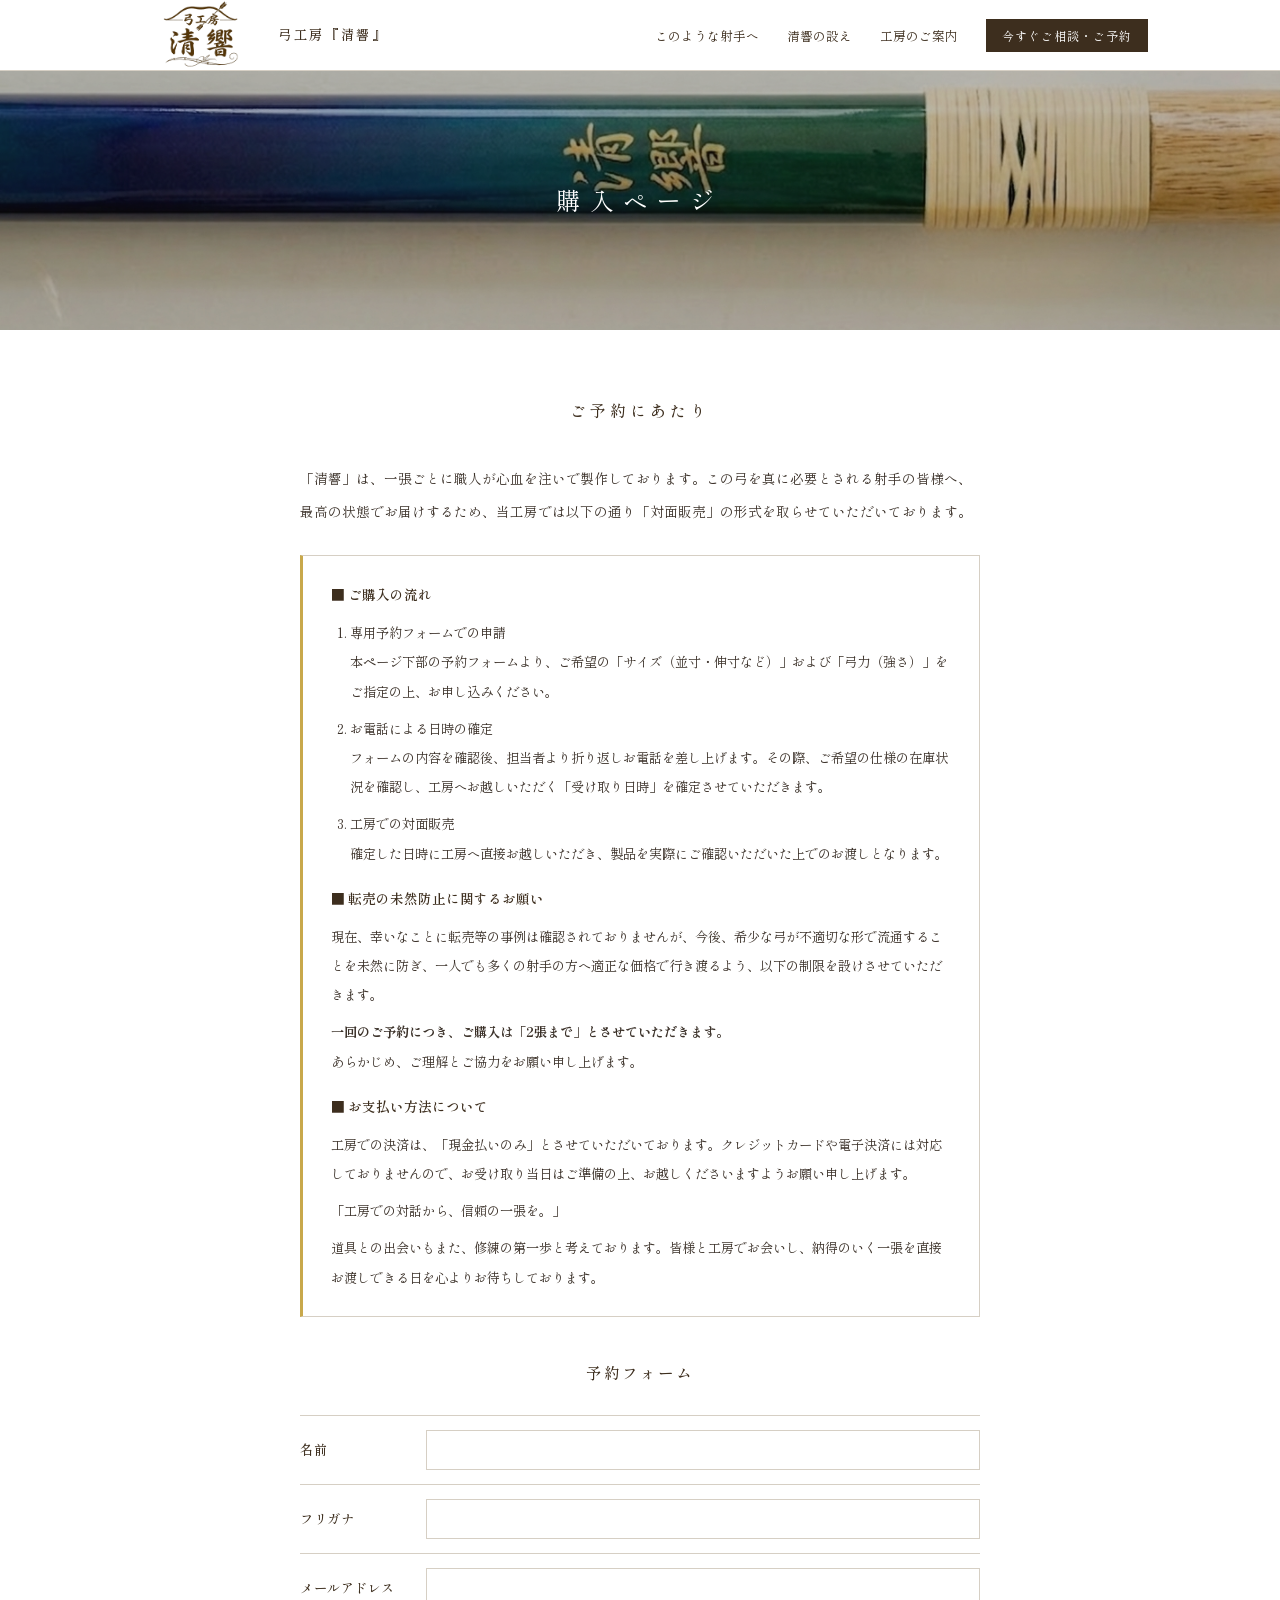
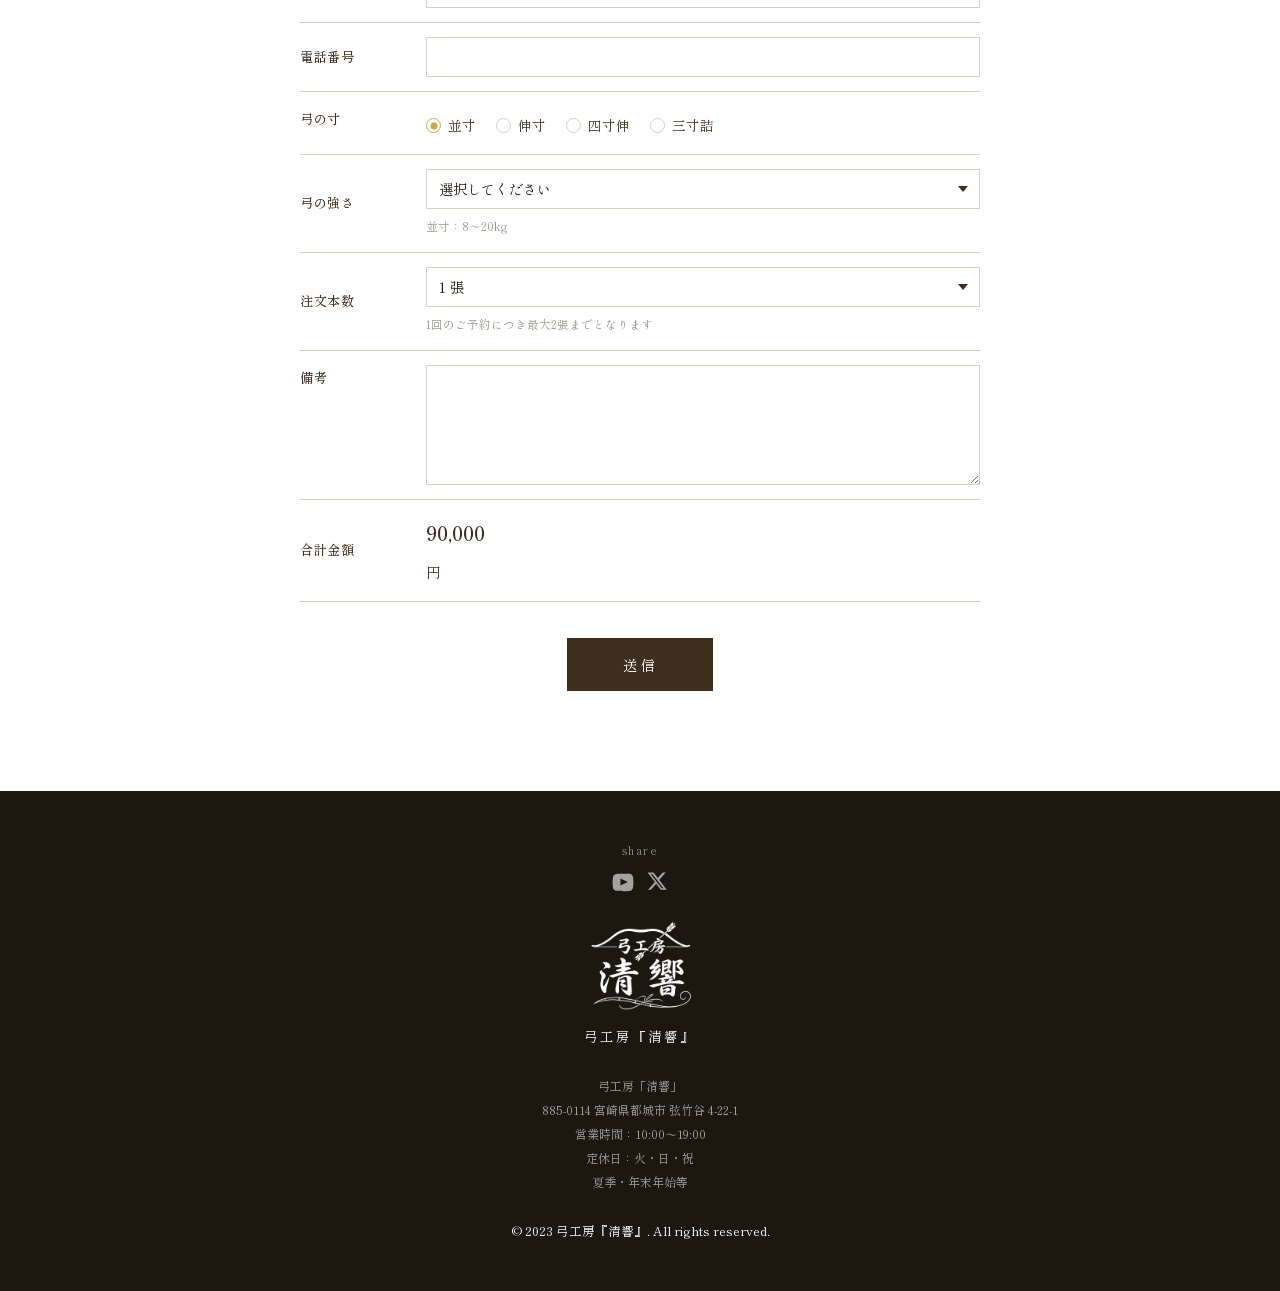
<file: order.html>
<!DOCTYPE html>
<html lang="ja">
<head>
  <meta charset="UTF-8">
  <meta name="viewport" content="width=device-width, initial-scale=1.0">
  <title>購入ページ | 弓工房『清響』</title>
  <link rel="preconnect" href="https://fonts.googleapis.com">
  <link rel="preconnect" href="https://fonts.gstatic.com" crossorigin>
  <link href="https://fonts.googleapis.com/css2?family=Noto+Serif+JP:wght@300;400;500;600&family=Shippori+Mincho:wght@400;500;600&family=Cormorant+Garamond:ital,wght@0,300;0,400;1,300&display=swap" rel="stylesheet">
  <link rel="stylesheet" href="css/style.css">
  <link rel="icon" href="./image/favicon.svg" type="image/svg+xml">
  <script src="js/main.js" defer></script>
</head>
<body>

  <!-- ========== HEADER ========== -->
  <header class="site-header">
    <div class="header-inner">
      <a href="index.html" class="site-logo">
        <img src="image/koubourogo.png" alt="清響ロゴ" class="logo-img">
        <span class="logo-text">弓工房『清響』</span>
      </a>
      <nav class="site-nav">
        <ul>
          <li><a href="index.html#about">このような射手へ</a></li>
          <li><a href="index.html#specs">清響の設え</a></li>
          <li><a href="index.html#workshop">工房のご案内</a></li>
          <li><a href="order.html" class="nav-btn">今すぐご相談・ご予約</a></li>
        </ul>
      </nav>
      <button class="hamburger" id="hamburger" aria-label="メニューを開く" aria-expanded="false">
        <span></span><span></span><span></span>
      </button>
    </div>
  </header>

  <!-- ========== MOBILE NAV ========== -->
  <div class="mobile-nav-overlay" id="mobileNavOverlay"></div>
  <aside class="mobile-nav" id="mobileNav" aria-hidden="true">
    <div class="mobile-nav-inner">
      <button class="mobile-nav-close" id="mobileNavClose" aria-label="閉じる">
        <svg width="20" height="20" viewBox="0 0 20 20" fill="none">
          <path d="M2 2l16 16M18 2L2 18" stroke="currentColor" stroke-width="1.5" stroke-linecap="round"/>
        </svg>
      </button>
      <nav class="mobile-nav-body">
        <ul>
          <li><a href="index.html#about" class="mobile-nav-link">このような射手へ</a></li>
          <li><a href="index.html#specs" class="mobile-nav-link">清響の設え</a></li>
          <li><a href="index.html#workshop" class="mobile-nav-link">工房のご案内</a></li>
        </ul>
      </nav>
      <div class="mobile-nav-cta">
        <a href="order.html" class="mobile-nav-cta-btn">誂えのご相談</a>
      </div>
      <div class="mobile-nav-footer">
        <p class="mobile-nav-address">〒885-0114<br>宮崎県都城市 弦竹谷 4-22-1</p>
        <p class="mobile-nav-tel">TEL：0986-36-5080</p>
        <div class="mobile-nav-share">
          <a href="#" aria-label="YouTube">
            <svg width="20" height="20" viewBox="0 0 24 24" fill="currentColor"><path d="M23 7s-.3-2-1.2-2.7c-1.1-1.2-2.4-1.2-3-1.3C16.3 3 12 3 12 3s-4.3 0-6.8.2c-.6.1-1.9.1-3 1.3C1.3 5 1 7 1 7S.7 9.2.7 11.3v2.1C.7 15.5 1 17.7 1 17.7s.3 2 1.2 2.7c1.1 1.2 2.6 1.1 3.3 1.2C7.6 21.8 12 22 12 22s4.3 0 6.8-.3c.6-.1 1.9-.1 3-1.3.9-.7 1.2-2.7 1.2-2.7s.3-2.2.3-4.3v-2.1C23.3 9.2 23 7 23 7zm-13.8 8.8V8.2l8.1 3.8-8.1 3.8z"/></svg>
          </a>
          <a href="#" aria-label="X">
            <svg width="20" height="20" viewBox="0 0 24 24" fill="currentColor"><path d="M18.3 1.7h3.2l-7 8 8.2 10.8h-6.5l-5-6.6-5.8 6.6H2.2l7.5-8.5L1.7 1.7h6.6l4.6 6 5.4-6zm-1.1 17h1.8L7.1 3.5H5.2l12 15.2z"/></svg>
          </a>
        </div>
      </div>
    </div>
  </aside>

  <!-- ========== PAGE HERO ========== -->
  <section class="page-hero">
    <div class="page-hero-img-wrap">
      <img src="image/yumiyoko.png" alt="清響の弓">
    </div>
    <div class="page-hero-overlay">
      <h1 class="page-hero-title">購入ページ</h1>
    </div>
  </section>

  <!-- ========== ORDER CONTENT ========== -->
  <section class="order-section">
    <div class="container narrow">
      <h2 class="order-heading js-fade">ご予約にあたり</h2>

      <div class="order-text js-fade">
        <p>「清響」は、一張ごとに職人が心血を注いで製作しております。この弓を真に必要とされる射手の皆様へ、最高の状態でお届けするため、当工房では以下の通り「対面販売」の形式を取らせていただいております。</p>
      </div>

      <div class="order-notice js-fade">
        <p class="order-notice-head">■ ご購入の流れ</p>
        <ol>
          <li>専用予約フォームでの申請<br>本ページ下部の予約フォームより、ご希望の「サイズ（並寸・伸寸など）」および「弓力（強さ）」をご指定の上、お申し込みください。</li>
          <li>お電話による日時の確定<br>フォームの内容を確認後、担当者より折り返しお電話を差し上げます。その際、ご希望の仕様の在庫状況を確認し、工房へお越しいただく「受け取り日時」を確定させていただきます。</li>
          <li>工房での対面販売<br>確定した日時に工房へ直接お越しいただき、製品を実際にご確認いただいた上でのお渡しとなります。</li>
        </ol>

        <p class="order-notice-head">■ 転売の未然防止に関するお願い</p>
        <p>現在、幸いなことに転売等の事例は確認されておりませんが、今後、希少な弓が不適切な形で流通することを未然に防ぎ、一人でも多くの射手の方へ適正な価格で行き渡るよう、以下の制限を設けさせていただきます。</p>
        <p><strong>一回のご予約につき、ご購入は「2張まで」とさせていただきます。</strong><br>あらかじめ、ご理解とご協力をお願い申し上げます。</p>

        <p class="order-notice-head">■ お支払い方法について</p>
        <p>工房での決済は、「現金払いのみ」とさせていただいております。クレジットカードや電子決済には対応しておりませんので、お受け取り当日はご準備の上、お越しくださいますようお願い申し上げます。</p>
        <p>「工房での対話から、信頼の一張を。」</p>
        <p>道具との出会いもまた、修練の第一歩と考えております。皆様と工房でお会いし、納得のいく一張を直接お渡しできる日を心よりお待ちしております。</p>
      </div>
    </div>

    <!-- ========== FORM ========== -->
    <div class="container narrow">
      <h3 class="form-title js-fade">予約フォーム</h3>
      <div class="order-form js-fade" id="orderForm">

        <div class="form-row">
          <label class="form-label" for="fname">名前</label>
          <div class="form-field">
            <input type="text" id="fname" class="form-input">
          </div>
        </div>

        <div class="form-row">
          <label class="form-label" for="furigana">フリガナ</label>
          <div class="form-field">
            <input type="text" id="furigana" class="form-input">
          </div>
        </div>

        <div class="form-row">
          <label class="form-label" for="email">メールアドレス</label>
          <div class="form-field">
            <input type="email" id="email" class="form-input">
          </div>
        </div>

        <div class="form-row">
          <label class="form-label" for="tel">電話番号</label>
          <div class="form-field">
            <input type="tel" id="tel" class="form-input">
          </div>
        </div>

        <!-- 弓の寸（ラジオ） -->
        <div class="form-row form-row-top">
          <label class="form-label">弓の寸</label>
          <div class="form-field">
            <div class="radio-group" id="sunGroup">
              <label class="radio-label"><input type="radio" name="bowSun" value="並寸" checked> 並寸</label>
              <label class="radio-label"><input type="radio" name="bowSun" value="伸寸"> 伸寸</label>
              <label class="radio-label"><input type="radio" name="bowSun" value="四寸伸"> 四寸伸</label>
              <label class="radio-label"><input type="radio" name="bowSun" value="三寸詰"> 三寸詰</label>
            </div>
          </div>
        </div>

        <!-- 弓の強さ（プルダウン） -->
        <div class="form-row">
          <label class="form-label" for="bowStrength">弓の強さ</label>
          <div class="form-field">
            <div class="select-wrap">
              <select id="bowStrength" class="form-select"></select>
            </div>
            <p class="form-hint" id="strengthHint">並寸：8〜20kg</p>
          </div>
        </div>

        <!-- 注文本数 -->
        <div class="form-row">
          <label class="form-label" for="quantity">注文本数</label>
          <div class="form-field">
            <div class="select-wrap">
              <select id="quantity" class="form-select">
                <option value="1">1 張</option>
                <option value="2">2 張</option>
              </select>
            </div>
            <p class="form-hint">1回のご予約につき最大2張までとなります</p>
            <p class="form-error" id="quantityError" style="display:none;">ご予約は最大2張までとさせていただいております。</p>
          </div>
        </div>

        <!-- 備考 -->
        <div class="form-row form-row-top">
          <label class="form-label" for="note">備考</label>
          <div class="form-field">
            <textarea id="note" class="form-textarea" rows="5"></textarea>
          </div>
        </div>

        <!-- 合計金額 -->
        <div class="form-row form-total-row">
          <label class="form-label">合計金額</label>
          <div class="form-field total-field">
            <span id="totalAmt">90,000</span>
            <span class="yen-unit">円</span>
          </div>
        </div>

        <div class="form-submit-row">
          <button type="button" class="btn-primary large" id="submitBtn">送信</button>
        </div>

      </div>
    </div>
  </section>

  <!-- ========== FOOTER ========== -->
  <footer class="site-footer">
    <div class="footer-inner">
      <div class="footer-share">
        <span class="footer-share-label">share</span>
        <div class="footer-share-icons">
          <a href="#" aria-label="YouTube" class="footer-icon-link">
            <svg width="22" height="22" viewBox="0 0 24 24" fill="currentColor"><path d="M23 7s-.3-2-1.2-2.7c-1.1-1.2-2.4-1.2-3-1.3C16.3 3 12 3 12 3s-4.3 0-6.8.2c-.6.1-1.9.1-3 1.3C1.3 5 1 7 1 7S.7 9.2.7 11.3v2.1C.7 15.5 1 17.7 1 17.7s.3 2 1.2 2.7c1.1 1.2 2.6 1.1 3.3 1.2C7.6 21.8 12 22 12 22s4.3 0 6.8-.3c.6-.1 1.9-.1 3-1.3.9-.7 1.2-2.7 1.2-2.7s.3-2.2.3-4.3v-2.1C23.3 9.2 23 7 23 7zm-13.8 8.8V8.2l8.1 3.8-8.1 3.8z"/></svg>
          </a>
          <a href="#" aria-label="X" class="footer-icon-link">
            <svg width="22" height="22" viewBox="0 0 24 24" fill="currentColor"><path d="M18.3 1.7h3.2l-7 8 8.2 10.8h-6.5l-5-6.6-5.8 6.6H2.2l7.5-8.5L1.7 1.7h6.6l4.6 6 5.4-6zm-1.1 17h1.8L7.1 3.5H5.2l12 15.2z"/></svg>
          </a>
        </div>
      </div>
      <div class="footer-logo-block">
        <div class="footer-logo-seal">
          <img src="image/fotterlogo.png" alt="ロゴ">
        </div>
        <p class="footer-logo-name">弓工房『清響』</p>
      </div>
      <div class="footer-info">
        <p>弓工房「清響」<br>
        885-0114 宮崎県都城市 弦竹谷 4-22-1<br>
        営業時間：10:00〜19:00<br>
        定休日：火・日・祝<br>
        夏季・年末年始等</p>
      </div>
      <small>&copy; 2023 弓工房『清響』. All rights reserved.</small>
    </div>
  </footer>

</body>
</html>
</file>
<file: css/style.css>
/* =============================================
   清響 弓工房 — style.css
   ============================================= */

:root {
  --white:       #ffffff;
  --off-white:   #fafafa;
  --cream:       #f8f4ef;
  --ink:         #1c1810;
  --brown-dark:  #3d2e1e;
  --brown-mid:   #6b4c2a;
  --gold:        #c8a84b;
  --gray-bg:     #efefeb;
  --gray-mid:    #9a9890;
  --border:      #d6cfc4;
  --hover-btn:   #FEBB80;
  --max-w:       1080px;
  --narrow-w:    680px;
  --font-ja:     'Shippori Mincho', 'Noto Serif JP', serif;
  --font-en:     'Cormorant Garamond', serif;
  --header-h:    70px;
}

*, *::before, *::after { box-sizing: border-box; margin: 0; padding: 0; }
html { scroll-behavior: smooth; }

body {
  background: var(--white);
  color: var(--ink);
  font-family: var(--font-ja);
  font-size: 15px;
  line-height: 2;
  -webkit-font-smoothing: antialiased;
}

img { display: block; width: 100%; height: auto; }
a { color: inherit; text-decoration: none; }

.container {
  max-width: var(--max-w);
  margin: 0 auto;
  padding: 0 32px;
}
.container.narrow {
  max-width: calc(var(--narrow-w) + 64px);
}

/* ── Section title ── */
.section-title {
  font-family: var(--font-ja);
  font-size: 1.1rem;
  font-weight: 500;
  letter-spacing: .3em;
  color: var(--brown-dark);
  text-align: center;
  margin-bottom: 48px;
}
.section-title::after {
  content: '';
  display: block;
  width: 32px;
  height: 1px;
  background: var(--gold);
  margin: 12px auto 0;
}

/* ── Buttons ── */
.btn-primary {
  display: inline-block;
  background: var(--brown-dark);
  color: var(--white);
  font-family: var(--font-ja);
  font-size: 0.85rem;
  letter-spacing: .2em;
  padding: 14px 40px;
  border: none;
  cursor: pointer;
  transition: background .25s, color .25s, letter-spacing .2s;
}
.btn-primary:hover {
  background: var(--hover-btn);
  color: var(--brown-dark);
  letter-spacing: .26em;
}
.btn-primary.large { padding: 16px 56px; font-size: 0.9rem; }

.btn-outline {
  display: inline-block;
  border: 1px solid var(--brown-dark);
  color: var(--brown-dark);
  font-family: var(--font-ja);
  font-size: 0.85rem;
  letter-spacing: .2em;
  padding: 14px 40px;
  background: var(--white);
  cursor: pointer;
  transition: background .25s, color .25s, border-color .25s;
}
.btn-outline:hover {
  background: var(--hover-btn);
  color: var(--brown-dark);
  border-color: var(--hover-btn);
}

.cta-center { text-align: center; margin-top: 48px; }

/* ── Fade in ── */
.js-fade {
  opacity: 0;
  transform: translateY(28px);
  transition: opacity .7s ease, transform .7s ease;
}
.js-fade.is-visible {
  opacity: 1;
  transform: translateY(0);
}

/* =============================================
   HEADER
   ============================================= */
.site-header {
  position: fixed;
  top: 0; left: 0; right: 0;
  z-index: 300;
  background: rgba(255,255,255,0.97);
  backdrop-filter: blur(6px);
  border-bottom: 1px solid var(--border);
}
.header-inner {
  max-width: var(--max-w);
  margin: 0 auto;
  padding: 0 32px;
  height: var(--header-h);
  display: flex;
  align-items: center;
  justify-content: space-between;
}
.site-logo { display: flex; align-items: center; gap: 10px; }
.logo-img { width: 136px; height: 74px; object-fit: contain; display: block; }
.logo-text { font-size: 0.85rem; font-weight: 500; letter-spacing: .12em; color: var(--brown-dark); }

.site-nav ul { display: flex; align-items: center; gap: 28px; list-style: none; }
.site-nav a { font-size: 0.78rem; letter-spacing: .08em; color: var(--brown-dark); transition: color .2s; }
.site-nav a:hover { color: var(--gold); }
.nav-btn {
  background: var(--brown-dark) !important;
  color: var(--white) !important;
  padding: 8px 16px;
  font-size: 0.75rem !important;
  letter-spacing: .08em !important;
  transition: background .25s !important, color .25s !important;
}
.nav-btn:hover { background: var(--hover-btn) !important; color: var(--brown-dark) !important; }

/* ── Hamburger ── */
.hamburger {
  display: none;
  flex-direction: column;
  justify-content: center;
  gap: 6px;
  background: none;
  border: none;
  cursor: pointer;
  padding: 6px;
  width: 36px;
  height: 36px;
}
.hamburger span {
  display: block;
  width: 22px;
  height: 1.5px;
  background: var(--brown-dark);
  transition: transform .35s cubic-bezier(.23,1,.32,1), opacity .3s;
  transform-origin: center;
}
/* Open state — X shape */
.hamburger.open span:nth-child(1) { transform: translateY(7.5px) rotate(45deg); }
.hamburger.open span:nth-child(2) { opacity: 0; transform: scaleX(0); }
.hamburger.open span:nth-child(3) { transform: translateY(-7.5px) rotate(-45deg); }

/* =============================================
   MOBILE NAV (右からスライドイン)
   ============================================= */
/* オーバーレイ（背景暗転） */
.mobile-nav-overlay {
  display: none;
  position: fixed;
  inset: 0;
  background: rgba(28,24,16,0);
  z-index: 398;
  transition: background .4s ease;
  pointer-events: none;
}
.mobile-nav-overlay.open {
  background: rgba(28,24,16,0.5);
  pointer-events: auto;
}

/* ドロワー本体 */
.mobile-nav {
  display: none;
  position: fixed;
  top: 0;
  right: 0;
  bottom: 0;
  width: min(320px, 85vw);
  background: var(--white);
  z-index: 399;
  transform: translateX(100%);
  transition: transform .4s cubic-bezier(.23,1,.32,1);
  overflow-y: auto;
}
.mobile-nav.open {
  transform: translateX(0);
}

.mobile-nav-inner {
  display: flex;
  flex-direction: column;
  min-height: 100%;
  padding: 24px 28px 40px;
}

/* 閉じるボタン */
.mobile-nav-close {
  align-self: flex-end;
  background: none;
  border: none;
  cursor: pointer;
  color: var(--brown-dark);
  padding: 8px;
  margin-bottom: 24px;
  transition: color .2s;
}
.mobile-nav-close:hover { color: var(--gold); }

/* ナビリンク */
.mobile-nav-body { flex: 1; }
.mobile-nav-body ul { list-style: none; }
.mobile-nav-body li { border-bottom: 1px solid var(--border); }
.mobile-nav-link {
  display: block;
  padding: 18px 0;
  font-size: 0.92rem;
  letter-spacing: .12em;
  color: var(--brown-dark);
  font-weight: 500;
  transition: color .2s, padding-left .2s;
}
.mobile-nav-link:hover { color: var(--gold); padding-left: 6px; }

/* CTA ボタン */
.mobile-nav-cta { margin-top: 28px; }
.mobile-nav-cta-btn {
  display: block;
  text-align: center;
  background: var(--brown-dark);
  color: var(--white);
  font-family: var(--font-ja);
  font-size: 0.85rem;
  letter-spacing: .2em;
  padding: 14px 20px;
  transition: background .25s, color .25s;
}
.mobile-nav-cta-btn:hover { background: var(--hover-btn); color: var(--brown-dark); }

/* フッター情報 */
.mobile-nav-footer {
  margin-top: 36px;
  padding-top: 24px;
  border-top: 1px solid var(--border);
}
.mobile-nav-address {
  font-size: 0.75rem;
  line-height: 1.9;
  color: var(--gray-mid);
  margin-bottom: 4px;
}
.mobile-nav-tel {
  font-size: 0.8rem;
  color: var(--brown-dark);
  font-weight: 500;
  margin-bottom: 16px;
}
.mobile-nav-share {
  display: flex;
  gap: 14px;
}
.mobile-nav-share a {
  color: var(--gray-mid);
  transition: color .2s;
}
.mobile-nav-share a:hover { color: var(--brown-dark); }

/* =============================================
   HERO
   ============================================= */
.hero {
  margin-top: var(--header-h);
  height: 480px;
  overflow: hidden;
  position: relative;
}
.hero-image-wrap { height: 100%; position: relative; }
.hero-img { width: 100%; height: 100%; object-fit: cover; object-position: center 30%; }
.hero-overlay {
  position: absolute; inset: 0;
  background: linear-gradient(to bottom, transparent 55%, var(--white) 100%);
}

/* =============================================
   INTRO
   ============================================= */
.intro { padding: 56px 0 72px; background: var(--white); }
.intro-quote { font-size: 0.95rem; line-height: 2.4; color: var(--brown-dark); margin-bottom: 28px; }
.intro-body { font-size: 0.85rem; line-height: 2.6; color: #4a3f30; }
.intro-body p { margin-bottom: 8px; }
.intro-sig { font-size: 0.85rem; color: var(--gold); margin-top: 16px; }

/* =============================================
   ABOUT
   ============================================= */
.about { padding: 72px 0; background: var(--white); }
.about-hero { height: 420px; overflow: hidden; margin-bottom: 56px; }
.about-img { width: 100%; height: 100%; object-fit: cover; object-position: center 20%; }
.about-intro { font-size: 0.85rem; line-height: 2.4; color: var(--brown-dark); margin-bottom: 40px; }

/* ── about-list：各項目に余裕を持たせる ── */
.about-list {
  display: flex;
  flex-direction: column;
  gap: 0;
  margin-bottom: 64px;
}

.about-item {
  display: flex;
  gap: 16px;
  color: #3a3028;
  padding: 32px 0;
  border-bottom: 1px solid var(--border);
}
.about-item:first-child { border-top: 1px solid var(--border); }

.about-item-icon {
  color: var(--gold);
  flex-shrink: 0;
  margin-top: 4px;
  font-size: 0.65rem;
  line-height: 2.4;
}

.about-item-body {
  flex: 1;
  font-size: 0.85rem;
  line-height: 2.2;
}

.about-item-body strong {
  display: block;
  font-size: 0.95rem;
  font-weight: 600;
  color: var(--brown-dark);
  margin-bottom: 10px;
  letter-spacing: .04em;
}

.about-item-body p {
  color: #4a3f30;
  line-height: 2.2;
}

/* =============================================
   INTRO-NOTE（職人テキスト＋画像）
   ▼ CHANGE 1: 常に縦並び（画像上・テキスト下）
   ============================================= */
.intro-note {
  display: flex;
  flex-direction: column;   /* 常に縦積み */
  gap: 32px;
  margin-top: 8px;
  padding-top: 8px;
}

.intro-note-img {
  order: 0;                 /* 画像が上 */
}

.syokuninimg {
  width: 100%;
  height: 380px;
  object-fit: cover;
  object-position: center;
  display: block;
}

.intro-note-text {
  font-size: 0.82rem;
  line-height: 30px;
  color: #4a3f30;
}
.intro-note-text p { margin-bottom: 30px; }
.intro-note-text ul {
  padding-left: 1.2em;
  display: flex;
  flex-direction: column;
  gap: 30px;
}
.intro-note-text li { list-style: disc; }

/* =============================================
   SPECS
   ============================================= */
.specs { padding: 72px 0; background: var(--white); }
.specs-grid {
  display: grid;
  grid-template-columns: 1fr 1fr;
  gap: 64px;
  align-items: start;
  max-width: 860px;
  margin: 0 auto;
}
.specs-image img { border: 1px solid var(--border); }
.specs-intro { font-size: 0.85rem; line-height: 2.3; color: var(--brown-dark); margin-bottom: 24px; }

.specs-table { border-top: 1px solid var(--border); margin-bottom: 24px; }
.spec-row { display: flex; gap: 12px; border-bottom: 1px solid var(--border); padding: 10px 0; font-size: 0.8rem; }
.spec-label { width: 68px; flex-shrink: 0; color: var(--gray-mid); font-weight: 500; }
.spec-value { flex: 1; color: var(--brown-dark); display: flex; flex-direction: column; gap: 1px; }
.spec-value small { font-size: 0.72rem; color: var(--gray-mid); }

/* ── Accordion ── */
.accordion-wrap { background: var(--gray-bg); margin-bottom: 24px; }
.accordion-btn {
  width: 100%;
  background: none;
  border: none;
  padding: 13px 16px;
  font-family: var(--font-ja);
  font-size: 0.8rem;
  color: var(--brown-dark);
  cursor: pointer;
  display: flex;
  align-items: center;
  justify-content: space-between;
  letter-spacing: .04em;
  transition: background .2s;
}
.accordion-btn:hover { background: #e5dfd6; }
.accordion-icon { transition: transform .35s ease; flex-shrink: 0; }
.accordion-btn.open .accordion-icon { transform: rotate(180deg); }
.accordion-body { max-height: 0; overflow: hidden; transition: max-height .4s ease; }
.accordion-body.open { max-height: 500px; }
.accordion-list { list-style: none; padding: 2px 16px 0; }
.accordion-list li { font-size: 0.78rem; line-height: 2; color: var(--brown-dark); padding: 6px 0; }
.accordion-list li.accordion-divider { border-top: 1px solid var(--border); margin-top: 4px; padding-top: 10px; }
.accordion-note { font-size: 0.72rem; color: var(--gray-mid); padding: 10px 16px 14px; border-top: 1px solid var(--border); margin: 2px 0 0; line-height: 1.8; }

/* =============================================
   WORKSHOP
   ============================================= */
.workshop { padding: 96px 0 80px; background: var(--white); }
.workshop-hero-img { height: 360px; overflow: hidden; margin-bottom: 72px; }
.workshop-hero-img img { width: 100%; height: 100%; object-fit: cover; object-position: center 40%; }
.workshop-body { font-size: 0.85rem; line-height: 2.4; color: #3a3028; margin-bottom: 24px; }
.workshop-body p { margin-bottom: 12px; }

/* 工房内：左画像・右テキスト */
.workshop-1col {
  display: grid;
  grid-template-columns: 490px 1fr;
  gap: 56px;
  max-width: 960px;
  margin: 64px auto 0;
  padding: 0 32px;
  align-items: start;
}
.workshop-text1-col { font-size: 0.82rem; line-height: 2.4; color: #4a3f30; }
.workshop-text1-col p { margin-bottom: 12px; }
.workshop-img1-col { flex-shrink: 0; }
.workshop-img1-col img {
  width: 490px;
  height: 410px;
  object-fit: cover;
  border: 1px solid var(--border);
  display: block;
}

/* =============================================
   WORKSHOP-2COL
   ▼ CHANGE 2: デスクトップ — テキスト左・画像右
      grid-template-columns: 1fr 610px
      HTML側でテキストを先・画像を後に並べる
   ============================================= */
.workshop-2col {
  display: grid;
  grid-template-columns: 1fr 610px;   /* 左:テキスト 右:画像 */
  gap: 56px;
  max-width: 1040px;
  margin: 64px auto 0;
  padding: 0 32px;
  align-items: start;
}
.workshop-text-col { font-size: 0.82rem; line-height: 2.4; color: #4a3f30; }
.workshop-text-col p { margin-bottom: 12px; }
.ws-address { font-size: 0.8rem; color: var(--brown-dark); font-weight: 500; margin-bottom: 16px; }
.ws-small { font-size: 0.72rem; color: var(--gray-mid); line-height: 1.9; margin-top: 14px; }
.workshop-img-col { flex-shrink: 0; }
.workshop-gaikan-img { width: 610px; height: 300px; object-fit: cover; border: 1px solid var(--border); display: block; }

/* =============================================
   FINAL CTA
   ============================================= */
.final-cta { background: var(--white); padding: 64px 0 0; }
.final-cta-header { text-align: center; margin-bottom: 16px; }
.final-cta-ttl { font-family: var(--font-ja); font-size: 1rem; font-weight: 500; letter-spacing: .3em; color: var(--brown-dark); }
.final-cta-band { height: 260px; overflow: hidden; margin: 16px 0; }
.final-cta-band img { width: 100%; height: 100%; object-fit: cover; }
.final-cta-body { text-align: center; padding: 32px 32px 56px; }
.final-cta-sub { font-family: var(--font-ja); font-size: 1.2rem; letter-spacing: .3em; color: var(--brown-dark); margin-bottom: 36px; }

/* =============================================
   FOOTER
   ============================================= */
.site-footer { background: var(--ink); color: var(--white); padding: 48px 0; }
.footer-inner {
  max-width: var(--max-w);
  margin: 0 auto;
  padding: 0 32px;
  display: flex;
  flex-direction: column;
  align-items: center;
  gap: 24px;
  text-align: center;
}

/* share ラベル → その下に縦並びアイコン */
.footer-share {
  display: flex;
  flex-direction: column;
  align-items: center;
  gap: 10px;
}
.footer-share-label {
  font-size: 0.7rem;
  letter-spacing: .14em;
  color: rgba(255,255,255,.5);
  text-transform: lowercase;
}
.footer-share-icons {
  display: flex;
  flex-direction: row;
  align-items: center;
  gap: 12px;
}
.footer-icon-link {
  color: rgba(255,255,255,.6);
  transition: color .2s, transform .2s;
  display: flex;
  align-items: center;
  justify-content: center;
}
.footer-icon-link:hover { color: var(--white); transform: scale(1.1); }

.footer-logo-block { display: flex; flex-direction: column; align-items: center; gap: 6px; }
.footer-logo-seal { width: 166px; height: 100px; display: flex; align-items: center; justify-content: center; }
.footer-logo-seal img { width: 100%; height: 100%; object-fit: contain; }
.footer-logo-name { font-size: 0.85rem; letter-spacing: .15em; color: var(--white); }
.footer-info { font-size: 0.75rem; line-height: 2; color: rgba(255,255,255,.6); }

/* =============================================
   ORDER PAGE
   ============================================= */
.page-hero {
  margin-top: var(--header-h);
  height: 260px;
  overflow: hidden;
  position: relative;
}
.page-hero-img-wrap { height: 100%; }
.page-hero-img-wrap img { width: 100%; height: 100%; object-fit: cover; object-position: center 60%; }
.page-hero-overlay {
  position: absolute; inset: 0;
  display: flex; align-items: center; justify-content: center;
  background: rgba(28,24,16,.3);
}
.page-hero-title { font-family: var(--font-ja); font-size: 1.5rem; font-weight: 400; letter-spacing: .4em; color: var(--white); }

.order-section { padding: 64px 0 100px; background: var(--white); }
.order-heading { font-family: var(--font-ja); font-size: 1rem; font-weight: 500; letter-spacing: .25em; color: var(--brown-dark); text-align: center; margin-bottom: 36px; }

.order-text { font-size: 0.85rem; line-height: 2.4; color: #3a3028; margin-bottom: 28px; }
.order-text p { margin-bottom: 10px; }

.order-notice {
  border: 1px solid var(--border);
  border-left: 3px solid var(--gold);
  padding: 24px 28px;
  font-size: 0.83rem;
  line-height: 2.2;
  color: #3a3028;
  margin-bottom: 40px;
}
.order-notice-head { font-weight: 600; color: var(--brown-dark); margin: 16px 0 8px; font-size: 0.85rem; }
.order-notice-head:first-child { margin-top: 0; }
.order-notice ol { padding-left: 1.4em; margin-bottom: 16px; display: flex; flex-direction: column; gap: 8px; }
.order-notice p { margin-bottom: 8px; }
.order-notice p:last-child { margin-bottom: 0; }

/* ── Form ── */
.form-title { font-family: var(--font-ja); font-size: 0.95rem; font-weight: 500; letter-spacing: .2em; color: var(--brown-dark); text-align: center; margin-bottom: 28px; }
.order-form { border-top: 1px solid var(--border); }

.form-row {
  display: grid;
  grid-template-columns: 110px 1fr;
  align-items: center;
  gap: 16px;
  padding: 14px 0;
  border-bottom: 1px solid var(--border);
}
.form-row-top { align-items: start; }
.form-label { font-size: 0.82rem; color: var(--brown-dark); font-weight: 500; letter-spacing: .04em; }
.form-field { display: flex; flex-direction: column; gap: 6px; }

.form-input,
.form-textarea,
.form-select {
  width: 100%;
  background: var(--white);
  border: 1px solid var(--border);
  padding: 9px 12px;
  font-family: var(--font-ja);
  font-size: 0.875rem;
  color: var(--ink);
  outline: none;
  transition: border-color .2s, background .2s;
  -webkit-appearance: none;
  appearance: none;
  border-radius: 0;
}
.form-input:focus,
.form-textarea:focus,
.form-select:focus { border-color: var(--gold); background: #fffdf8; }
.form-textarea { resize: vertical; min-height: 100px; }

.select-wrap { position: relative; }
.select-wrap::after {
  content: '';
  position: absolute;
  right: 12px; top: 50%;
  transform: translateY(-50%);
  width: 0; height: 0;
  border-left: 5px solid transparent;
  border-right: 5px solid transparent;
  border-top: 6px solid var(--brown-dark);
  pointer-events: none;
}

.form-hint { font-size: 0.72rem; color: var(--gray-mid); }
.form-error { font-size: 0.75rem; color: #c0392b; background: #fef0ee; border: 1px solid #e4a0a0; padding: 6px 10px; margin-top: 4px; }

.radio-group { display: flex; flex-wrap: wrap; gap: 20px; padding-top: 6px; }
.radio-label { display: flex; align-items: center; gap: 7px; font-size: 0.85rem; color: var(--brown-dark); cursor: pointer; }
.radio-label input[type="radio"] {
  -webkit-appearance: none;
  appearance: none;
  width: 15px; height: 15px;
  border: 1.5px solid var(--border);
  border-radius: 50%;
  background: var(--white);
  flex-shrink: 0;
  cursor: pointer;
  position: relative;
  transition: border-color .2s;
}
.radio-label input[type="radio"]:checked { border-color: var(--gold); }
.radio-label input[type="radio"]:checked::after {
  content: '';
  position: absolute;
  top: 50%; left: 50%;
  transform: translate(-50%,-50%);
  width: 7px; height: 7px;
  border-radius: 50%;
  background: var(--gold);
}

.form-total-row { background: var(--white); }
.total-field { display: flex; align-items: baseline; gap: 6px; font-size: 1.2rem; color: var(--brown-dark); font-weight: 600; }
.yen-unit { font-size: 0.9rem; font-weight: 400; }
.form-submit-row { text-align: center; padding-top: 36px; }

/* =============================================
   RESPONSIVE — Tablet (≤900px)
   ============================================= */
@media (max-width: 900px) {
  /* workshop タブレット */
  .workshop-1col { grid-template-columns: 1fr; gap: 32px; }
  .workshop-img1-col img { width: 100%; height: 280px; }
  .workshop-2col { grid-template-columns: 1fr; }
  .workshop-gaikan-img { width: 100%; height: 240px; }
}

/* =============================================
   RESPONSIVE — Mobile (≤768px)
   ============================================= */
@media (max-width: 768px) {
  :root { --header-h: 60px; }

  /* ヘッダー */
  .site-nav { display: none; }
  .hamburger { display: flex; }
  .logo-img { width: 80px; height: 44px; }
  .logo-text { font-size: 0.78rem; }

  /* モバイルナビ表示 */
  .mobile-nav-overlay { display: block; }
  .mobile-nav { display: block; }

  /* Hero */
  .hero { height: 300px; }
  .about-hero { height: 260px; }

  /* INTRO */
  .intro { padding: 40px 0 56px; }
  .intro-quote { font-size: 0.88rem; }
  .intro-body { font-size: 0.82rem; }

  /* ABOUT */
  .about { padding: 56px 0; }
  .about-item { padding: 24px 0; gap: 12px; }
  .about-item-body { font-size: 0.82rem; }
  .about-item-body strong { font-size: 0.88rem; margin-bottom: 8px; }

  /* INTRO-NOTE モバイル */
  .syokuninimg { height: 240px; }

  /* SPECS */
  .specs-grid { grid-template-columns: 1fr; gap: 32px; }

  /* ▼ CHANGE 3: モバイルでspecsのボタンを中央揃え */
  .specs-content .btn-primary {
    display: block;
    text-align: center;
  }

  /* WORKSHOP */
  .workshop { padding: 56px 0 48px; }
  .workshop-hero-img { height: 240px; margin-bottom: 40px; }
  .workshop-1col { grid-template-columns: 1fr; gap: 24px; padding: 0 20px; margin-top: 32px; }
  .workshop-img1-col img { width: 100%; height: 240px; }
  .workshop-2col { grid-template-columns: 1fr; padding: 0 20px; margin-top: 32px; }
  .workshop-gaikan-img { width: 100%; height: 200px; }

  /* FINAL CTA */
  .final-cta-band { height: 200px; }
  .final-cta-sub { font-size: 1rem; letter-spacing: .2em; }

  /* FORM */
  .form-row { grid-template-columns: 1fr; gap: 6px; }
  .form-label { font-size: 0.8rem; }

  /* CONTAINER */
  .container { padding: 0 20px; }
  .container.narrow { padding: 0 20px; }

  /* ORDER */
  .page-hero { height: 200px; }
  .page-hero-title { font-size: 1.1rem; letter-spacing: .3em; }
  .order-section { padding: 48px 0 80px; }
  .order-notice { padding: 18px 20px; }
}

/* =============================================
   RESPONSIVE — Small Mobile (≤390px)
   ============================================= */
@media (max-width: 390px) {
  .about-item { padding: 20px 0; }
  .radio-group { gap: 12px; }
  .btn-primary.large { padding: 14px 32px; font-size: 0.82rem; }
}
</file>
